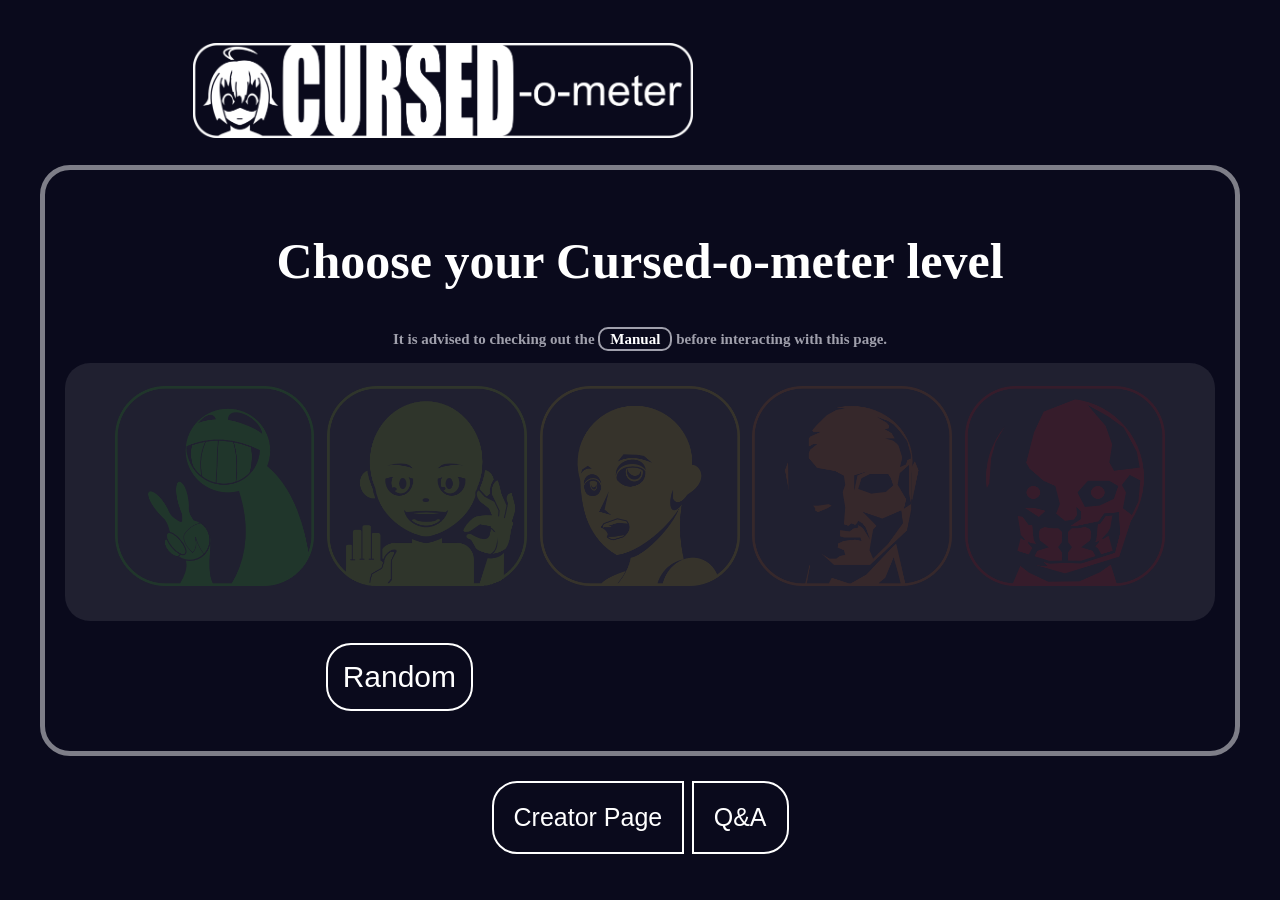
<file: index.html>
<!DOCTYPE html>
<html lang="en">

<head>
    <meta charset="utf-8">
    <link rel="stylesheet" media="screen" href="style.css">
    <link rel="apple-touch-icon" sizes="180x180" href="img/apple-touch-icon.png">
    <link rel="icon" type="image/png" sizes="32x32" href="img/favicon-32x32.png">
    <link rel="icon" type="image/png" sizes="16x16" href="img/favicon-16x16.png">
    <link rel="manifest" href="img/site.webmanifest">
    <link rel="mask-icon" href="img/safari-pinned-tab.svg" color="#3d4345">
    <meta name="msapplication-TileColor" content="#da532c">
    <meta name="theme-color" content="#ffffff">
    <title>Cursed-O-Meter</title>
</head>

<body>
    <div class="logos">
        <img class="logomain" src="img/logo.png" alt="logo" id="logo">
        <img class="logohover" src="img/logo_fr.png" alt="logo" id="logo2" onclick="window.location.href='index.html';">
    </div>

    <div class="COmeter">
        <h2>Choose your Cursed-o-meter level</h2>
        <h3 class="sml_font">It is advised to checking out the <a href="manual.html" class="m_h">Manual</a> before
            interacting with this page.</h3>
        <div class="meter">
            <label>
                <input type="radio" name="OM" id="One" class="check-mark">
                <img src="img/lv1.png" id="lv1" class="icon" alt="lvl1">
                <!--<img src="img/Lv1w.png" id="lv1" class="icon_H">-->
            </label>
            <label>
                <input type="radio" name="OM" id="Two" class="check-mark">
                <img src="img/lv2.png" class="icon" id="lv2" alt="lvl2">
                <!--<img src="img/Lv2w.png" id="lv2" class="icon_H">-->
            </label>
            <label>
                <input type="radio" name="OM" id="Three" class="check-mark">
                <img src="img/lv3.png" class="icon" id="lv3" alt="lvl3">
                <!--<img src="img/Lv3w.png" id="lv3" class="icon_H">-->
            </label>
            <label>
                <input type="radio" name="OM" id="Four" class="check-mark">
                <img src="img/lv4.png" class="icon" id="lv4" alt="lvl4">
                <!--<img src="img/Lv4w.png" id="lv4" class="icon_H">-->
            </label>
            <label>
                <input type="radio" name="OM" id="Five" class="check-mark">
                <img src="img/lv5.png" class="icon" id="lv5" alt="lvl5">
                <!--<img src="img/Lv5w.png" id="lv5" class="icon_H">-->
            </label>
        </div>
        <div class="buttons">
            <div class="mb">
                <button type="submit" id="rand">Random</button>
            </div>
            <div class="mb">
                <button type="submit" id="submit">Submit</button>
            </div>
        </div>
    </div>
   
    <div class="footer">
        <button type="button" id="cr" onclick="window.location.href='cr.html';">Creator Page</button>
        <button type="button" id="qa_start" onclick="window.location.href='qa.html';">Q&A</button>
    </div>
    
    <script>
        
        let level = 0
        One.addEventListener("change", () => {
            level = 1;
            document.getElementById("submit").style.display = "flex";

            document.getElementsByClassName("COmeter")[0].style.border = "5px solid #2FFF0080";
            document.getElementsByClassName("COmeter")[0].style.color = "#2FFF00";
            document.getElementById("submit").style.border = "5px solid #2FFF00";
            document.getElementById("rand").style.color = "#2FFF00";
            document.getElementById("rand").style.border = "6px solid #2FFF00";
            document.getElementById("submit").style.color = "#2FFF00";
            document.getElementsByClassName("COmeter")[0].style.boxShadow = "1px 1px 30px #2FFF00";
            document.getElementById("cr").style.color = "#ffffff79";
            document.getElementById("cr").style.border = "2px solid #ffffff79";
            document.getElementById("qa_start").style.color = "#ffffff79";
            document.getElementById("qa_start").style.border = "2px solid #ffffff79";
            document.getElementById("logo").style.opacity = "0.79";

           


        });
        Two.addEventListener("change", () => {
            level = 2;
            document.getElementById("submit").style.display = "flex";

            document.getElementsByClassName("COmeter")[0].style.border = "5px solid #B7F20080";
            document.getElementsByClassName("COmeter")[0].style.color = "#B7F200";
            document.getElementById("submit").style.border = "5px solid #B7F200";
            document.getElementById("rand").style.color = "#B7F200";
            document.getElementById("rand").style.border = "6px solid #B7F200";
            document.getElementById("submit").style.color = "#B7F200";
            document.getElementsByClassName("COmeter")[0].style.boxShadow = "1px 1px 30px #B7F200";
            document.getElementById("cr").style.color = "#ffffff79";
            document.getElementById("cr").style.border = "2px solid #ffffff79";
            document.getElementById("qa_start").style.color = "#ffffff79";
            document.getElementById("qa_start").style.border = "2px solid #ffffff79";
            document.getElementById("logo").style.opacity = "0.79";

           
        });
        Three.addEventListener("change", () => {
            level = 3;
            document.getElementById("submit").style.display = "flex";

            document.getElementsByClassName("COmeter")[0].style.border = "5px solid #FFE30080";
            document.getElementsByClassName("COmeter")[0].style.color = "#FFE300";
            document.getElementById("submit").style.border = "5px solid #FFE300";
            document.getElementById("rand").style.color = "#FFE300";
            document.getElementById("rand").style.border = "6px solid #FFE300";
            document.getElementById("submit").style.color = "#FFE300";
            document.getElementsByClassName("COmeter")[0].style.boxShadow = "1px 1px 30px #FFE300";
            document.getElementById("cr").style.color = "#ffffff79";
            document.getElementById("cr").style.border = "2px solid #ffffff79";
            document.getElementById("qa_start").style.color = "#ffffff79";
            document.getElementById("qa_start").style.border = "2px solid #ffffff79";
            document.getElementById("logo").style.opacity = "0.79";

            
        });
        Four.addEventListener("change", () => {
            level = 4;
            document.getElementById("submit").style.display = "flex";

            document.getElementsByClassName("COmeter")[0].style.border = "5px solid #FF730080";
            document.getElementsByClassName("COmeter")[0].style.color = "#FF7300";
            document.getElementById("submit").style.border = "5px solid #FF7300";
            document.getElementById("rand").style.color = "#FF7300";
            document.getElementById("rand").style.border = "6px solid #FF7300";
            document.getElementById("submit").style.color = "#FF7300";
            document.getElementsByClassName("COmeter")[0].style.boxShadow = "1px 1px 30px #FF7300";
            document.getElementById("cr").style.color = "#ffffff79";
            document.getElementById("cr").style.border = "2px solid #ffffff79";
            document.getElementById("qa_start").style.color = "#ffffff79";
            document.getElementById("qa_start").style.border = "2px solid #ffffff79";
            document.getElementById("logo").style.opacity = "0.79";

           
        });
        Five.addEventListener("change", () => {
            level = 5;
            document.getElementById("submit").style.display = "flex";

            document.getElementsByClassName("COmeter")[0].style.border = "5px solid #FF060080";
            document.getElementsByClassName("COmeter")[0].style.color = "#FF0600";
            document.getElementById("submit").style.border = "5px solid #FF0600";
            document.getElementById("rand").style.color = "#FF0600";
            document.getElementById("rand").style.border = "6px solid #FF0600";
            document.getElementById("submit").style.color = "#FF0600";
            document.getElementsByClassName("COmeter")[0].style.boxShadow = "1px 1px 30px #FF0600";
            document.getElementById("cr").style.color = "#ffffff79";
            document.getElementById("cr").style.border = "2px solid #ffffff79";
            document.getElementById("qa_start").style.color = "#ffffff79";
            document.getElementById("qa_start").style.border = "2px solid #ffffff79";
            document.getElementById("logo").style.opacity = "0.79";

           

        });

        submit.addEventListener("click", () => {
            localStorage.setItem('lvl', String(level));
            window.location.href = "answer.html";
        });

        rand.addEventListener("click", () => {
            let randomLevel = Math.floor(Math.random() * 6);
            localStorage.setItem('lvl', randomLevel);
            window.location.href = "answer.html";
        });
        cr.addEventListener("click", () => {
            window.location.href = "cr.html";
        });
        qa_start.addEventListener("click", () => {
            window.location.href = "qa.html";
        });
        /*info.addEventListener("click", () => {
            window.location.href = "info.html";
        });*/
    </script>

</body>

</html>
</file>
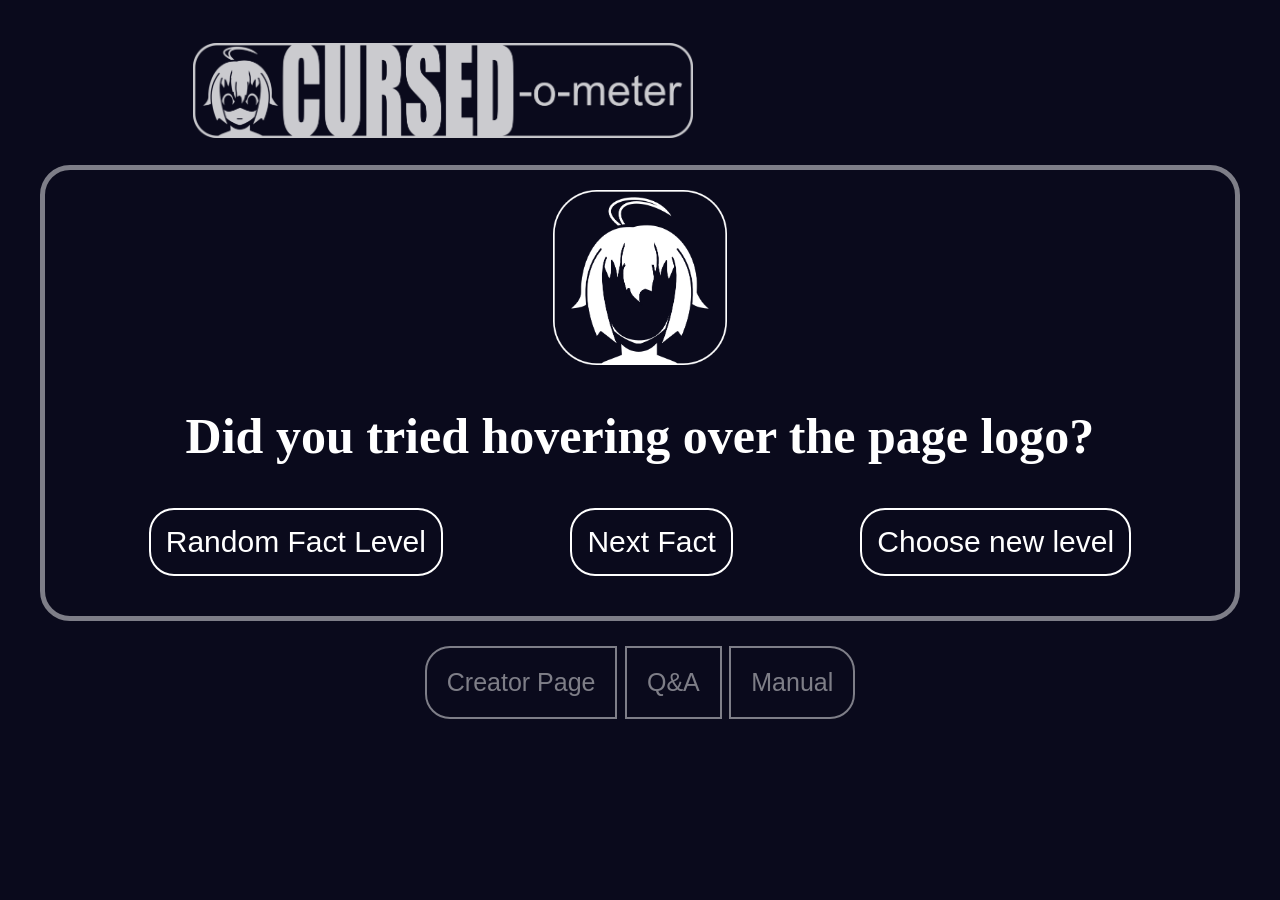
<file: answer.html>
<!DOCTYPE html>
<html lang="en">

<head>
    <meta charset="utf-8">
    <link rel="stylesheet" media="screen" href="style.css">
    <link rel="apple-touch-icon" sizes="180x180" href="img/apple-touch-icon.png">
    <link rel="icon" type="image/png" sizes="32x32" href="img/favicon-32x32.png">
    <link rel="icon" type="image/png" sizes="16x16" href="img/favicon-16x16.png">
    <link rel="manifest" href="img/site.webmanifest">
    <link rel="mask-icon" href="img/safari-pinned-tab.svg" color="#3d4345">
    <meta name="msapplication-TileColor" content="#da532c">
    <meta name="theme-color" content="#ffffff">
    <title>Cursed-O-Meter: result</title>
</head>

<body>
    <div class="logos">
        <img class="logomain" src="img/logo.png" alt="logo" id="logo">
        <img class="logohover" src="img/logo_fr.png" alt="logo" id="logo2" onclick="window.location.href='index.html';">
    </div>
    <div class="COmeter">
        <img src="img/logo_error.png" alt="icon" class="ic">
        <h2 id="fakt">Did you tried hovering over the page logo?</h2>
        <div class="buttons">
            <div class="mb">
                <button type="submit" class="gradient" id="rmd_fact">Random Fact Level</button>
            </div>
            <div class="mb">
                <button type="submit" id="newfact">Next Fact</button>
            </div>
            <div class="mb">
                <button type="submit" id="sub" onclick="window.location.href='index.html';">Choose new level</button>
            </div>
        </div>
    </div>
    <div class="footer">
        <button type="button" id="cr" onclick="window.location.href='cr.html';">Creator Page</button>
        <button type="button" id="qa" onclick="window.location.href='qa.html';">Q&A</button>
        <button type="button" id="info" onclick="window.location.href='manual.html';">Manual</button>
    </div>
    <script src="script.js"></script>
</body>

</html>
</file>
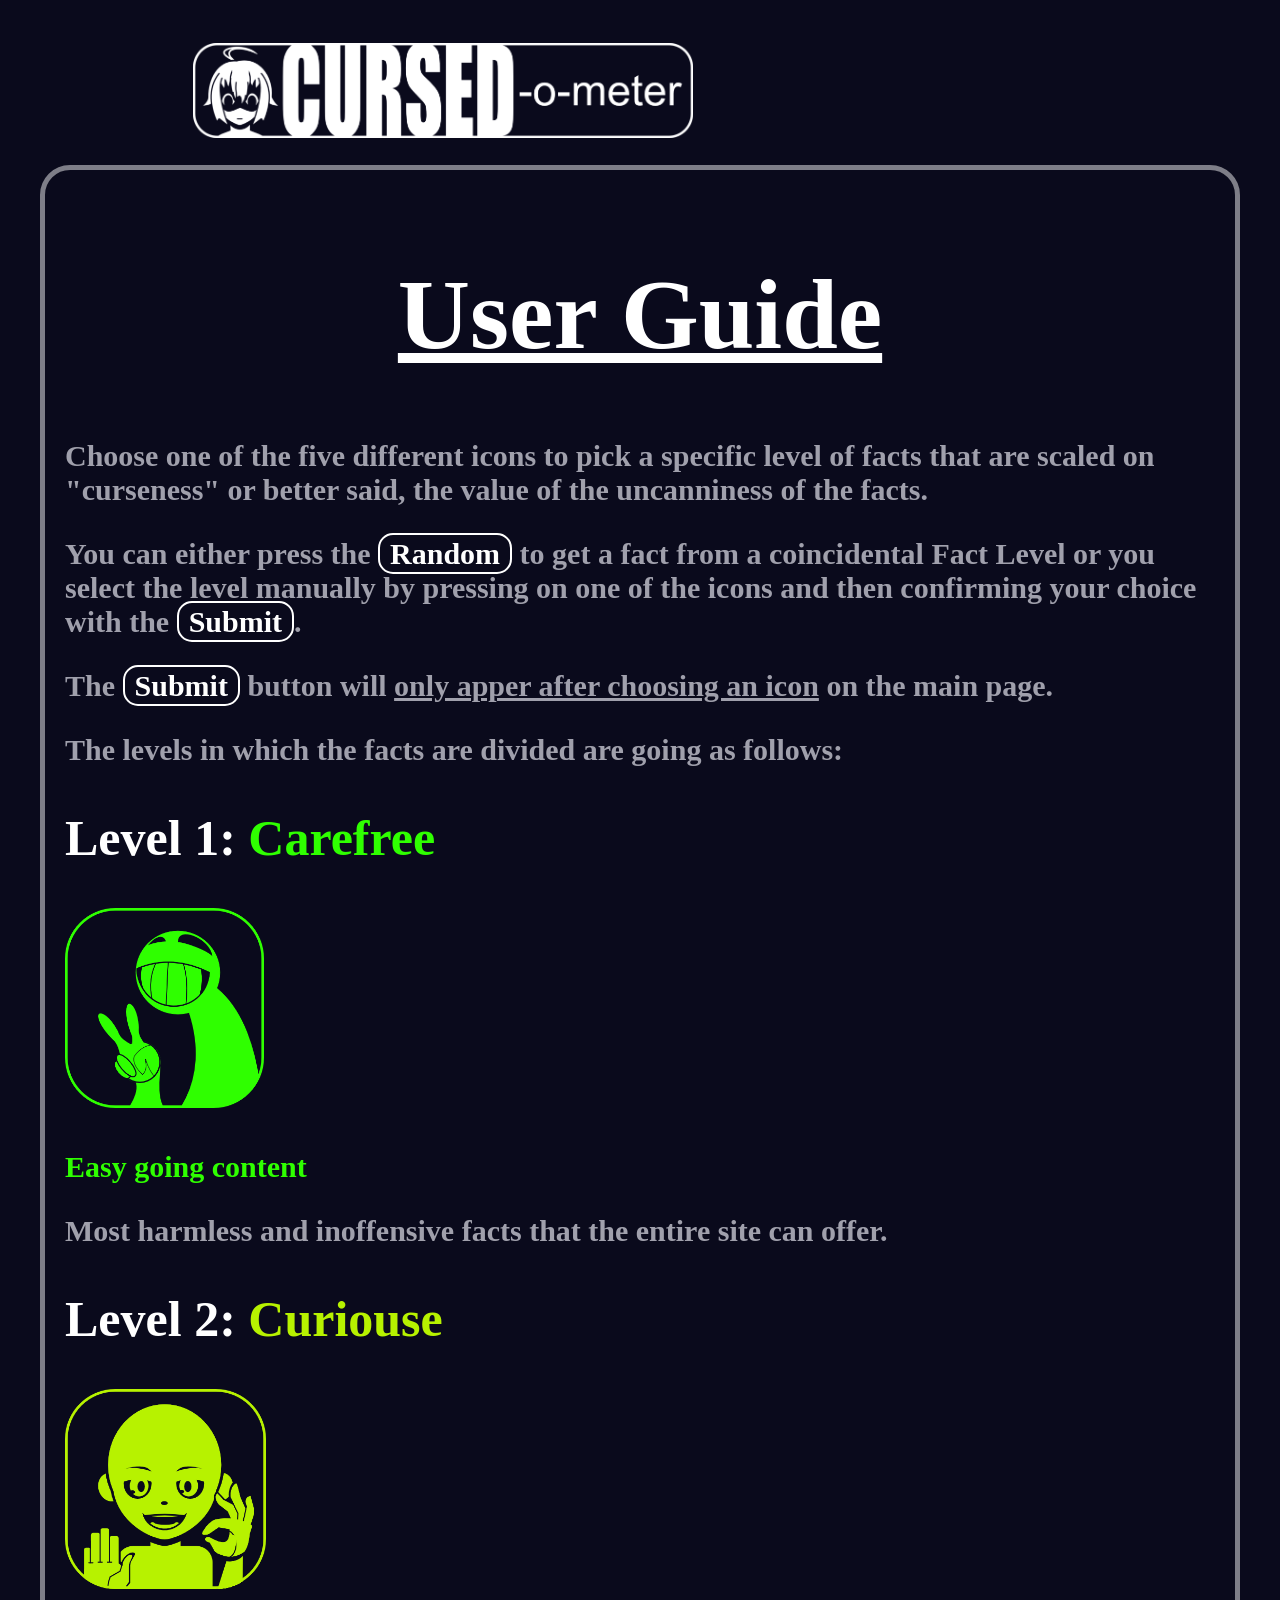
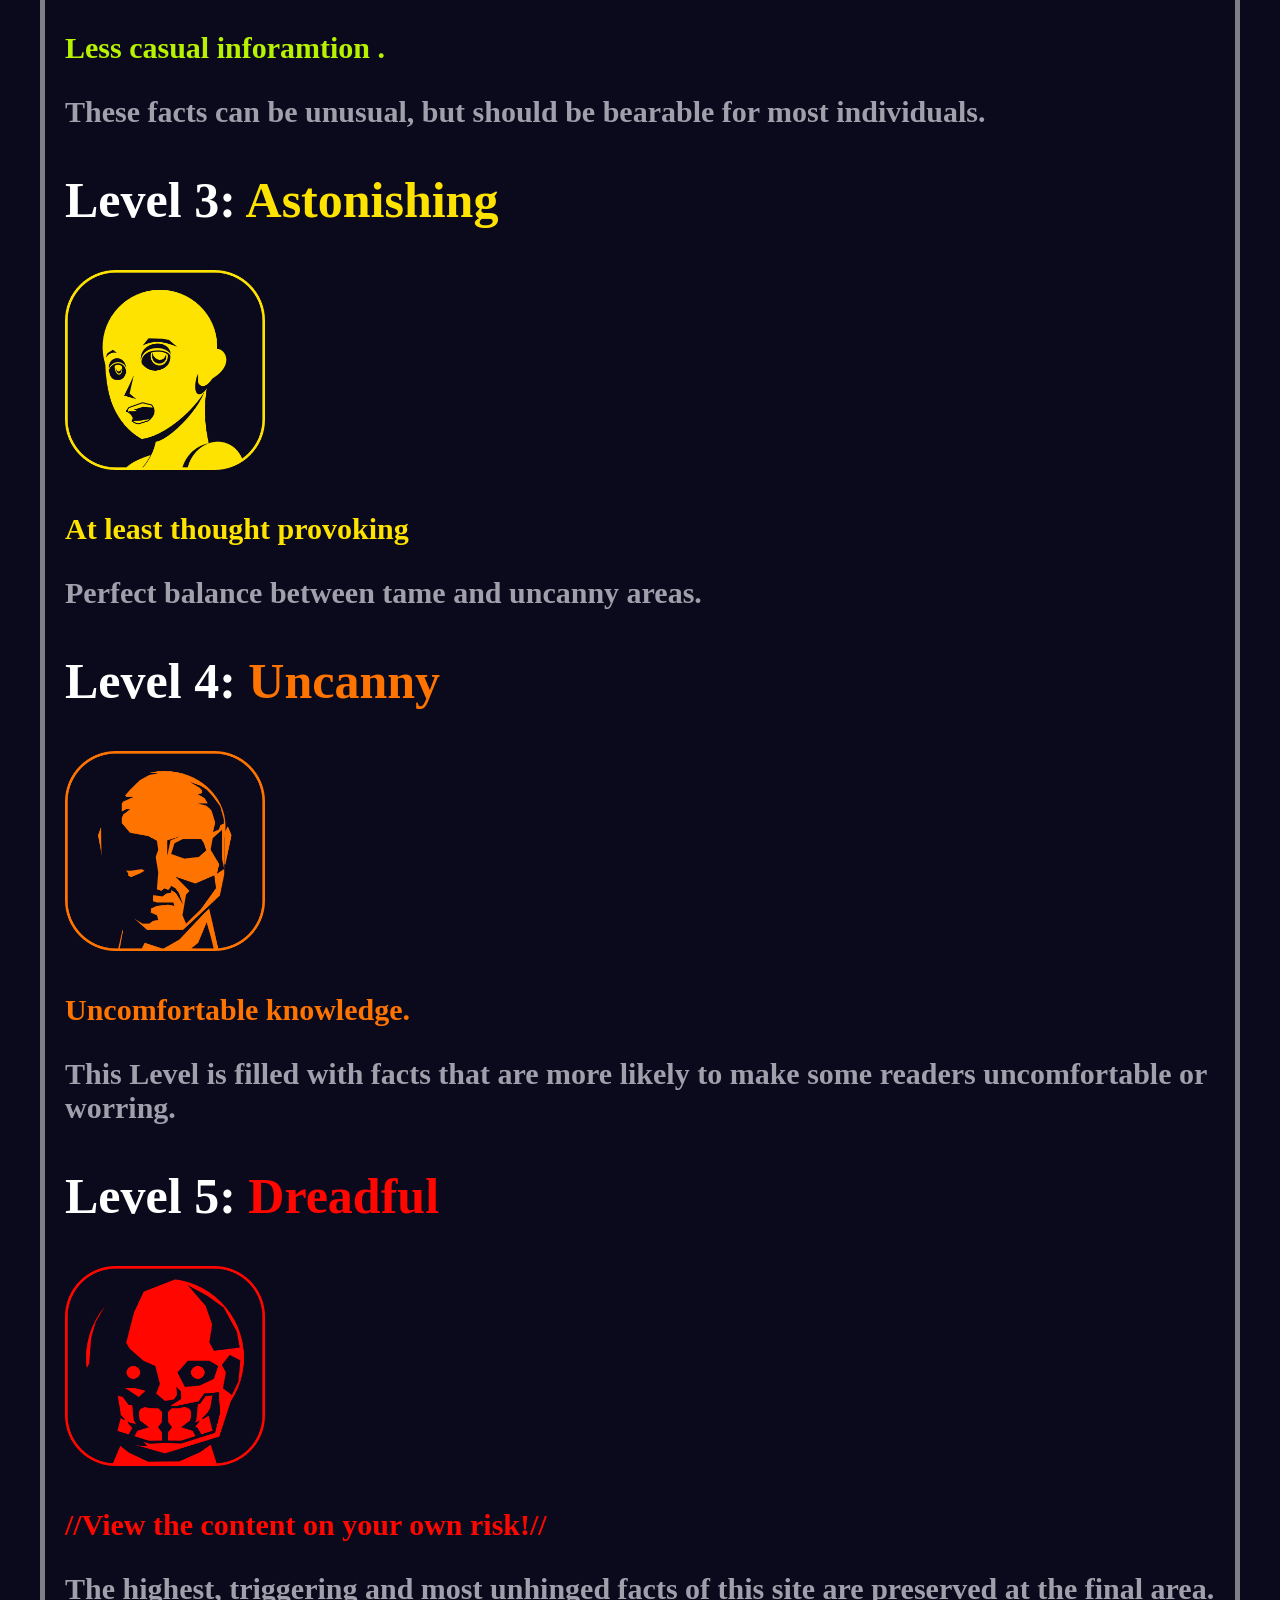
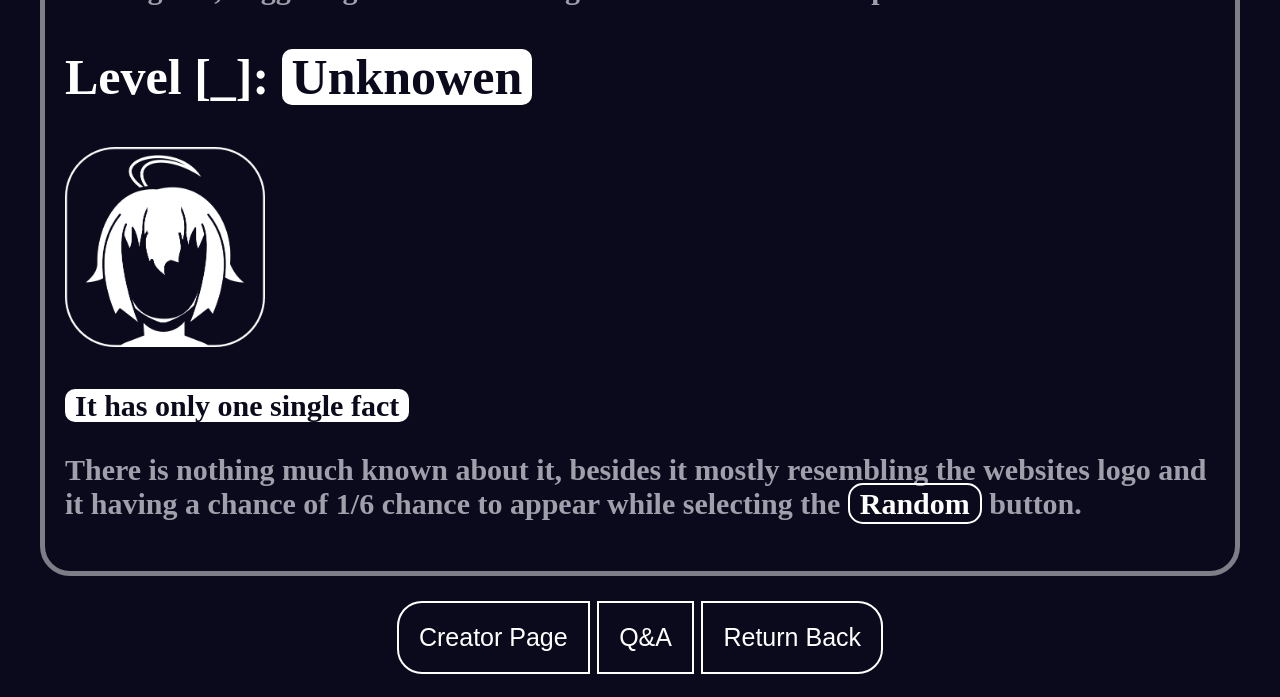
<file: manual.html>
<!DOCTYPE html>
<html lang="en">

<head>
    <meta charset="utf-8">
    <link rel="stylesheet" media="screen" href="style.css">
    <link rel="apple-touch-icon" sizes="180x180" href="img/apple-touch-icon.png">
    <link rel="icon" type="image/png" sizes="32x32" href="img/favicon-32x32.png">
    <link rel="icon" type="image/png" sizes="16x16" href="img/favicon-16x16.png">
    <link rel="manifest" href="img/site.webmanifest">
    <link rel="mask-icon" href="img/safari-pinned-tab.svg" color="#3d4345">
    <meta name="msapplication-TileColor" content="#da532c">
    <meta name="theme-color" content="#ffffff">
    <title>Manual</title>
</head>

<body>
    <div class="logos">
        <img class="logomain" src="img/logo.png" alt="logo" id="logo">
        <img class="logohover" src="img/logo_fr.png" alt="logo" id="logo2" onclick="window.location.href='index.html';">
    </div>
    <div class="Cstyle">
        <div class="COmeter">
            <h1>User Guide</h1>
            <h3>Choose one of the five different icons to pick a specific level of facts that are scaled on "curseness" or better said, the value of the uncanniness of the facts.</h3>
            <h3>You can either press the <span style="color: white;border: 2px solid white; border-radius: 15px;padding:2px 10px">Random</span> 
                to get a fact from a coincidental Fact Level or you select the level manually
                by pressing on one of the icons and then confirming your choice with the 
                <span style="color: white;border: 2px solid white; border-radius: 15px;padding:2px 10px">Submit</span>.</h3>
                <h3>The <span style="color: white;border: 2px solid white; border-radius: 15px;padding:2px 10px">Submit</span> button
                will <span style="text-decoration: underline;">only apper after choosing an icon</span> on the main page.</h3>
            <h3>The levels in which the facts are divided are going as follows:</h3>
           
            <h2 class="manual">Level 1: <span style="color: #2FFF00">Carefree</span></h2>
            <img alt="lvl1" data-fslightbox src="img/lv1.png" id="lv1" class="icon">
            <h3 class="lev1">Easy going content</h3>
            <h3>Most harmless and inoffensive facts that the entire site can offer.</h3>
            
            <h2 class="manual">Level 2: <span style="color: #B7F200">Curiouse</span></h2>
            <img alt="lvl2" data-fslightbox src="img/lv2.png" id="lv2" class="icon">
            <h3 class="lev2">Less casual inforamtion .</h3>
            <h3>These facts can be unusual, but should be bearable for most individuals.</h3>
            
            <h2 class="manual">Level 3: <span style="color: #FFE300">Astonishing</span></h2>
            <img alt="lvl3" data-fslightbox src="img/lv3.png" id="lv3" class="icon">
            <h3 class="lev3">At least thought provoking</h3>
            <h3>Perfect balance between tame and uncanny areas.</h3>
           
            <h2 class="manual">Level 4: <span style="color: #FF7300;">Uncanny</span></h2>
            <img alt="lvl4" src="img/lv4.png" id="lv4" class="icon">
            <h3 class="lev4">Uncomfortable knowledge.</h3>
            <h3>This Level is filled with facts that are more likely to make some readers uncomfortable or worring.</h3>
            
            <h2 class="manual">Level 5: <span style="color: #FF0600">Dreadful</span></h2>
            <img alt="lvl5" src="img/lv5.png" id="lv5" class="icon">
            <h3 class="lev5">//View the content on your own risk!//</h3>
            <h3>The highest, triggering and most unhinged facts of this site are preserved at the final area.</h3>
            <a><h2 class="manual">Level [_]: <span style="background-color: white;color:#0A0A1C; padding:0px 10px;border-radius: 10px;">Unknowen</span></h2></a>
            
            <img alt="lvl0" src="img/logo_error.png" id="lv0" class="icon">
            <h3><span style="background-color: white;color:#0A0A1C;
            padding:0px 10px;border-radius: 10px;">It has only one single fact</span></h3>
            <h3>There is nothing much known about it, besides it mostly resembling the websites logo and it having a chance of 1/6 chance to appear while selecting the
            <span style="color: white;border: 2px solid white; border-radius: 15px;padding:2px 10px">Random</span> button.</h3>
            
            
        </div>
    </div>
    <div class="footer">
        <button type="button" id="cr" onclick="window.location.href='cr.html';">Creator Page</button>
        <button type="button" id="qa" onclick="window.location.href='qa.html';">Q&A</button>
        <button type="button" id="info" onclick="window.location.href='index.html';">Return Back</button>
    </div>
    <script>

    </script>

</body>

</html>
</file>
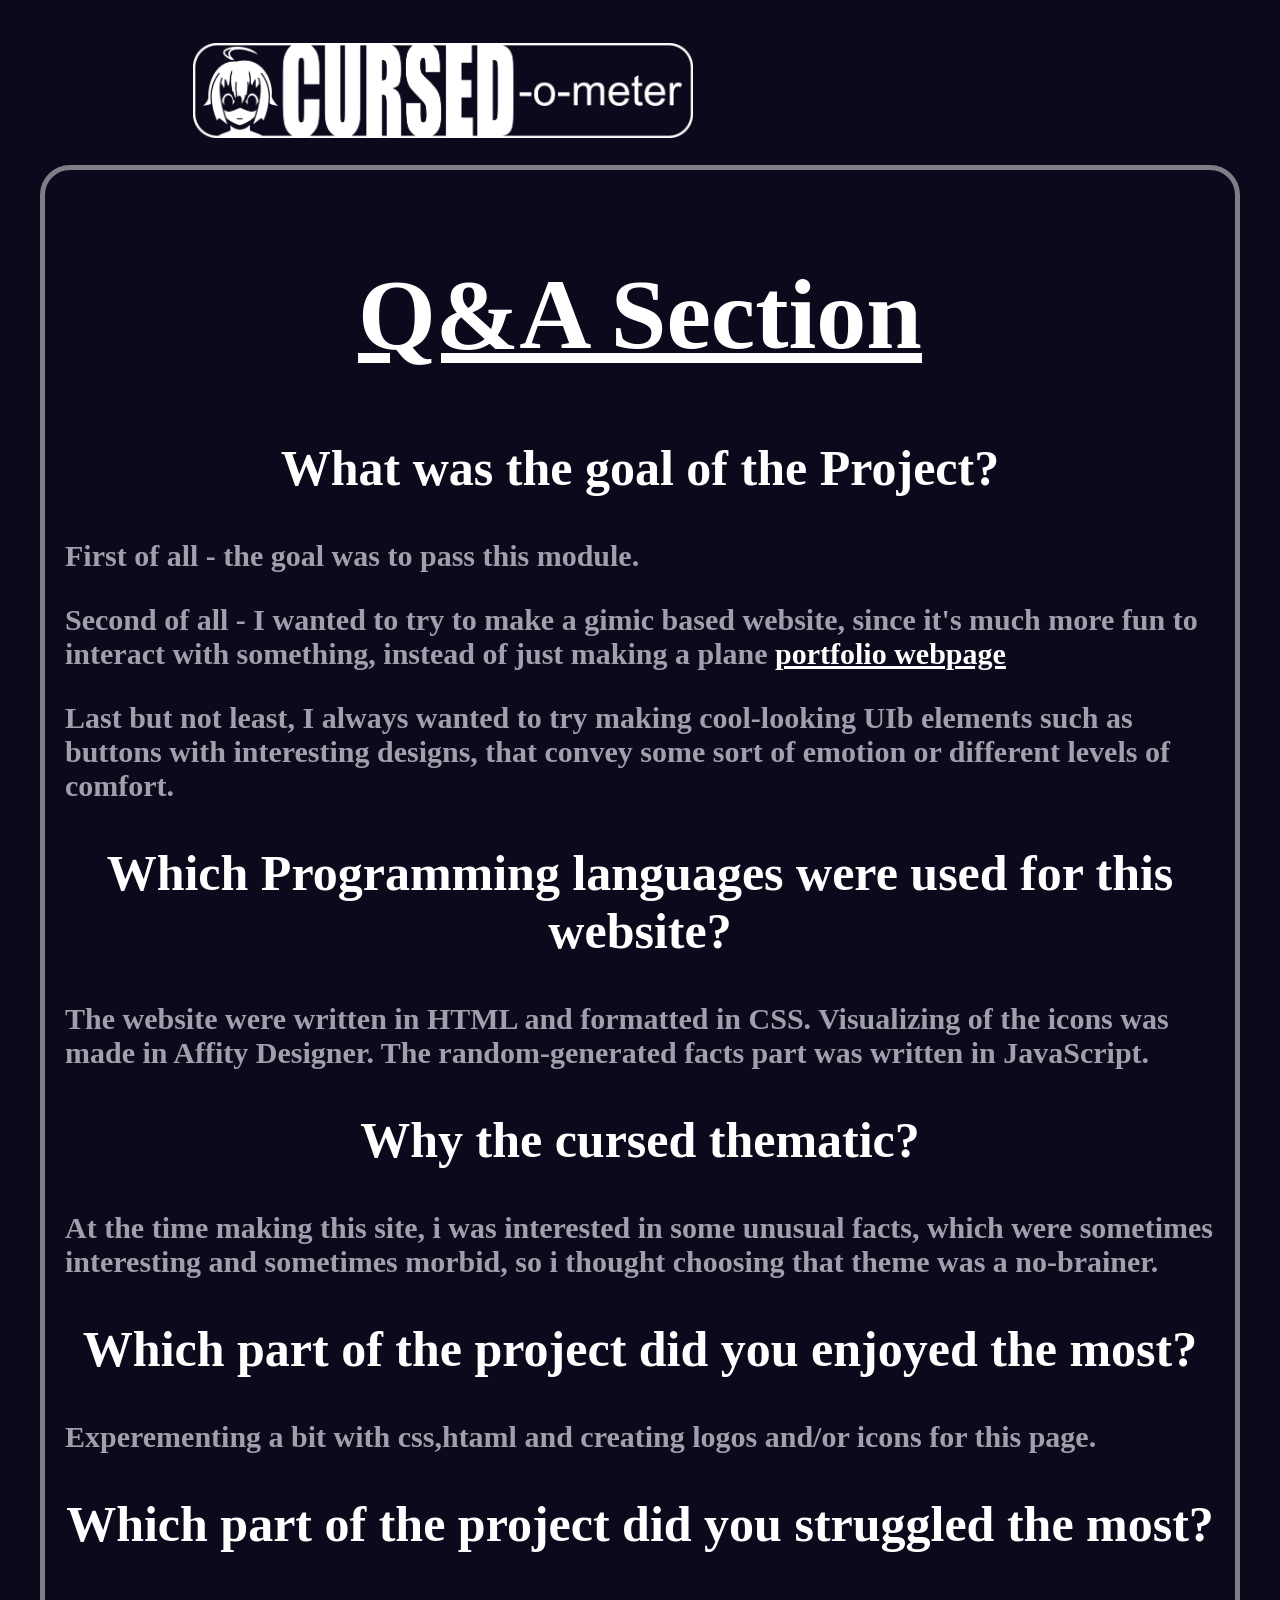
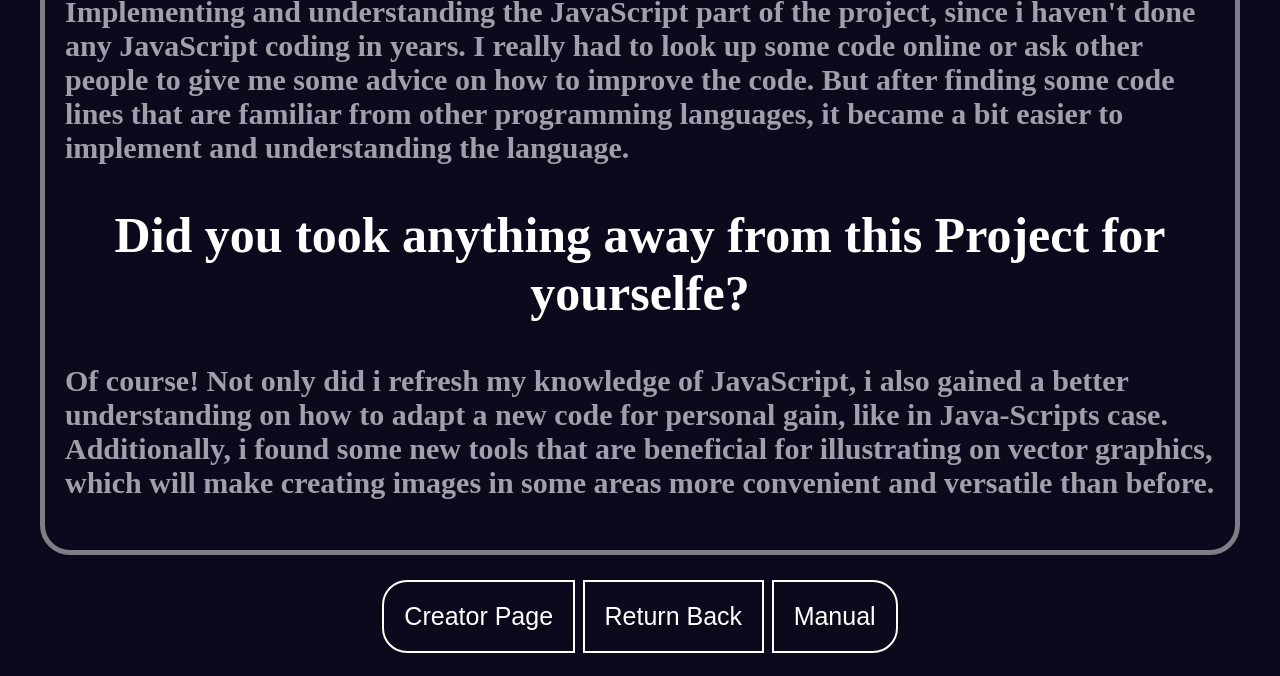
<file: qa.html>
<!DOCTYPE html>
<html lang="en">

<head>
    <meta charset="utf-8">
    <link rel="stylesheet" media="screen" href="style.css">
    <link rel="apple-touch-icon" sizes="180x180" href="img/apple-touch-icon.png">
    <link rel="icon" type="image/png" sizes="32x32" href="img/favicon-32x32.png">
    <link rel="icon" type="image/png" sizes="16x16" href="img/favicon-16x16.png">
    <link rel="manifest" href="img/site.webmanifest">
    <link rel="mask-icon" href="img/safari-pinned-tab.svg" color="#3d4345">
    <meta name="msapplication-TileColor" content="#da532c">
    <meta name="theme-color" content="#ffffff">
    <title>Q&A Section</title>
</head>

<body>
    <div class="logos">
        <img class="logomain" src="img/logo.png" alt="logo" id="logo">
        <img class="logohover" src="img/logo_fr.png" alt="logo" id="logo2" onclick="window.location.href='index.html';">
    </div>
    <div class="COmeter">
        <h1>Q&A Section</h1>
        <h2>What was the goal of the Project?</h2>
        <h3>First of all - the goal was to pass this module.</h3>
        <h3>Second of all - I wanted to try to make a gimic based website, since it's much more fun to interact with something, instead of just making a plane <a
                href="cr.html">portfolio webpage</a></h3>
        <h3>Last but not least, I always wanted to try making cool-looking UIb elements such
             as buttons with interesting designs, that convey some sort of emotion or different levels of comfort.
        </h3>
        <h2>Which Programming languages were used for this website?</h2>
        <h3>The website were written in HTML and formatted in CSS. Visualizing of the icons was made in Affity Designer. The random-generated facts part was written in JavaScript.</h3>
        <h2>Why the cursed thematic?</h2>
        <h3>At the time making this site, i was interested in some unusual facts, which were sometimes interesting and sometimes morbid, so i thought choosing that theme was a no-brainer.
        </h3>
        <h2>Which part of the project did you enjoyed the most?</h2>
        <h3>Experementing a bit with css,htaml and creating logos and/or icons for this page.


        </h3>

        <h2>Which part of the project did you struggled the most?</h2>
        <h3>Implementing and understanding the JavaScript part of the project,
        since i haven't done any JavaScript coding in years. I really had to look up some code online or ask other people to give me some advice on how to improve the code. 
        But after finding some code lines that are familiar from other programming languages, 
        it became a bit easier to implement and understanding the language.

        </h3>
        <h2>Did you took anything away from this Project for yourselfe?</h2>
        <h3>Of course! Not only did i refresh my knowledge of JavaScript, 
        i also gained a better understanding on how to adapt a new code for personal gain, 
        like in Java-Scripts case. Additionally, i found some new tools that are beneficial for illustrating on vector graphics, 
        which will make creating images in some areas more convenient and versatile than before.

        </h3>
    </div>
    <div class="footer">
        <button type="button" id="cr" onclick="window.location.href='cr.html';">Creator Page</button>
        <button type="button" id="qa" onclick="window.location.href='index.html';">Return Back</button>
        <button type="button" id="info" onclick="window.location.href='manual.html';">Manual</button>
    </div>
    <script>

    </script>

</body>

</html>
</file>
<file: style.css>
body {
    background: rgb(10, 10, 28);
    color: #ffffff;
    position: relative;
    font-size: 30px;
    padding: 15px;

}
.lev1{
    color:#2FFF00;
}
.lev2{
    color:#B7F200;
}
.lev3{
    color:#FFE300;
}
.lev4{
    color:#FF7300;
}
.lev5{
    color:#FF0600;
}

.m_h{
    padding:2px 10px;
    border: 2px solid #A0A0AC;
    border-top-right-radius: 25px;
    border-bottom-right-radius: 25px;
    text-decoration: underline;
    border-radius:10px;
    text-decoration: none;
}
.LT{
    display:inline-flex;
    position:relative;
}
.m_h:hover{
    border: 2px solid white;
    color: rgb(10, 10, 28);
    background-color:white;
    border-radius:15px;
}
.example{
    text-align:center;
}
#a_vec{
    border-radius:30px;
    border:2px solid white;
}
#a_bg{
    border-radius:30px;
    border:2px
}

.cont{
    text-align:left;
    bottom:15px;
    color:#A0A0AC;
    
}

.sml_font{
    font-size:15px;
    text-align: center;
    color:#A0A0AC;
}
a {
    color: rgb(255, 255, 255);
    border-radius:25px;
}
/*a:hover{
    color: rgb(10, 10, 28);
    background-color:white;
    border-radius:25px;
    text-decoration: none;
    padding:2px 10px;
}
.non_h:hover{
    color: rgb(10, 10, 28);
    text-decoration: none;
}

*/



p,
li,
h3 {
    font-size: 30px;
    color: #A0A0AC;
}



.COmeter {
    font-size: 50px;
    margin: auto;
    padding: 20px;
    width: 1200px;
    height: auto;
    bottom: 225px;
    box-sizing: border-box;
    background: #02001e00;
    border: 5px solid #ffffff79;
    border-radius: 30px;
}

/* hovering icon change source https://www.youtube.com/watch?v=NHb3o3sP9iA&ab_channel=themesCode*/
.logos {
    width: 500px;
    height:auto;
    left: 150px;
    position: relative;
    top: 0px;
    right: 50%;
    border-radius: 30px;
    margin: 20px;
}

.logos img {
    width: 500px;
    height:auto;

}

.logohover {
    position: absolute;
    left: 0;
    top: 0;
    opacity: 0;
    transition: opacity .2s;
}

.logohover:hover {
    opacity: 1;
}

/* hovering icon change source end*/

#title {
    position: relative;
    top: -20px;
    left: 45%;
}

h2 {
    font-family: Reem Kufi;
    text-align: center;
    font-size: 50px;
}
h1 {
    font-family: Reem Kufi;
    text-align: center;
    text-decoration: underline;
}
.manual{
    text-align: left;
}

.meter {
    background-color: rgba(255, 255, 255, 0.091);
    padding: 2%;
    position: relative;
    text-align: center;
    border-radius: 25px;
    justify-content: center;
    align-content: center;
    

}

.buttons {
    margin: 20px;
    display: flex;

}

.mb {
    justify-content: center;
    align-content: center;
    margin: auto;
    bottom: 20%;

}

.mb button {
    padding: 15px;
}

/*.mb:hover{
    background-color:white;
    color: rgb(10, 10, 28);
    border-radius: 25px;
}*/
.mb:hover {
    background-color: rgba(255, 255, 255, 0.091);
    color: rgb(10, 10, 28);
    border-radius: 25px;
    border: 0px solid rgba(0, 0, 0, 0);

}

.THB {
    position: static;
    padding: 1px 10px 0px;
    background-color: #ffffff79;
    width: 300px;
    height: auto;
    border-radius: 25px;
    margin: 1em;
}

input {
    text-align: center;
    background-color: rgba(255, 255, 255, 0);
    color: white;
    border: 2px solid white;
    font-size: 30px;
}

input:hover {
    background-color: #ffffff79;
    color: rgb(10, 10, 28);
    transition: hover .5s;
}

.footer {
    padding-top: 2%;
    margin-left: auto;
    margin-right: auto;
    position: relative;
    text-align: center;
    border-radius: 25px;
}  
/*.feeter {
    text-align: center;
    padding: 10px;
    font-size: 100px;

}*/

.footer button {
    padding: 20px;
    font-size:25px;
}

#cr {
    border-top-left-radius: 25px;
    border-bottom-left-radius: 25px;

}

#info {
    border-top-right-radius: 25px;
    border-bottom-right-radius: 25px;

}
#qa_start{
    border-top-right-radius: 25px;
    border-bottom-right-radius: 25px; 
}

.buttons input {
    font-family: Reem Kufi;
    background-color: rgba(255, 255, 255, 0);
    color: white;
    border: 2px solid white;
    font-size: 30px;
    border-radius: 25px;
}

button {
    background-color: rgba(255, 255, 255, 0);
    color: white;
    border: 2px solid white;
    font-size: 30px;

}

.buttons button {
    border-radius: 25px;
}

#submit {
    display: none;
}

button:hover {
    background-color: rgba(255, 255, 255, 0.5);
    transition: opacity .5s;
    color: rgb(10, 10, 28);
    border: 2px solid rgba(0, 0, 0, 0);
}

td {
    border: 2px solid #ffffff79;
    padding: 15px;
}
#left-top-td{
    border-top-left-radius: 10px;
}
#right-top-td{
    border-top-right-radius: 10px;
}
#left-bottom-td{
    border-bottom-left-radius: 10px;
}
#right-bottom-td{
    border-bottom-right-radius: 10px;
}
.icon_H {
    position: fixed;
    text-align: center;
}

.icon {
    height: 200px;
    width: auto;
}

/* habe das erstzen von radio buttons hier https://stackoverflow.com/questions/17541614/use-images-instead-of-radio-buttons*/

input[type=radio] {
    height: 50px;
    width: 50px;
    border:1px solid;
}
input[type=radio]:hover+img {
    opacity:1;
    border: white;
    background-color: rgb(10, 10, 28);
    transition: background-color .5s;
    transition: opacity .5s;
    border-radius:50px;
}

[type=radio] {
    position: absolute;
    opacity: 0;
}

/* IMAGE STYLES */
[type=radio]+img {
    cursor: pointer;
    opacity: 0.1;
}


/* CHECKED STYLES */
[type=radio]:checked+img {
    opacity: 0.75;
    transition: opacity .3s;
    background-color: rgb(10, 10, 28);
    border-radius:50px;

}

.ic {
    display: block;
    margin-left: auto;
    margin-right: auto;
    height: 175px;

}

@media (max-width: 1200px) {
    
    .icon {
        width: 250px;
        height: auto;
    }
    .COmeter{
        width: 590px;
    }

    input[type=radio]:hover+img,
    [type=radio]:checked+img {
    border-radius:55px;
    }

    h2 {
        font-size:35px;
    }
    .meter{
        display: flex;
        flex-direction: column; /* or row */
        gap: 12px;
    }
    .buttons button {
        border-radius: 25px;
    }
    .mb button {
        padding:10px;
    }
    .sml_font{
        font-size:25px;
    }
    .LT .cont li{
        font-size: 10px;
    }
}
</file>
